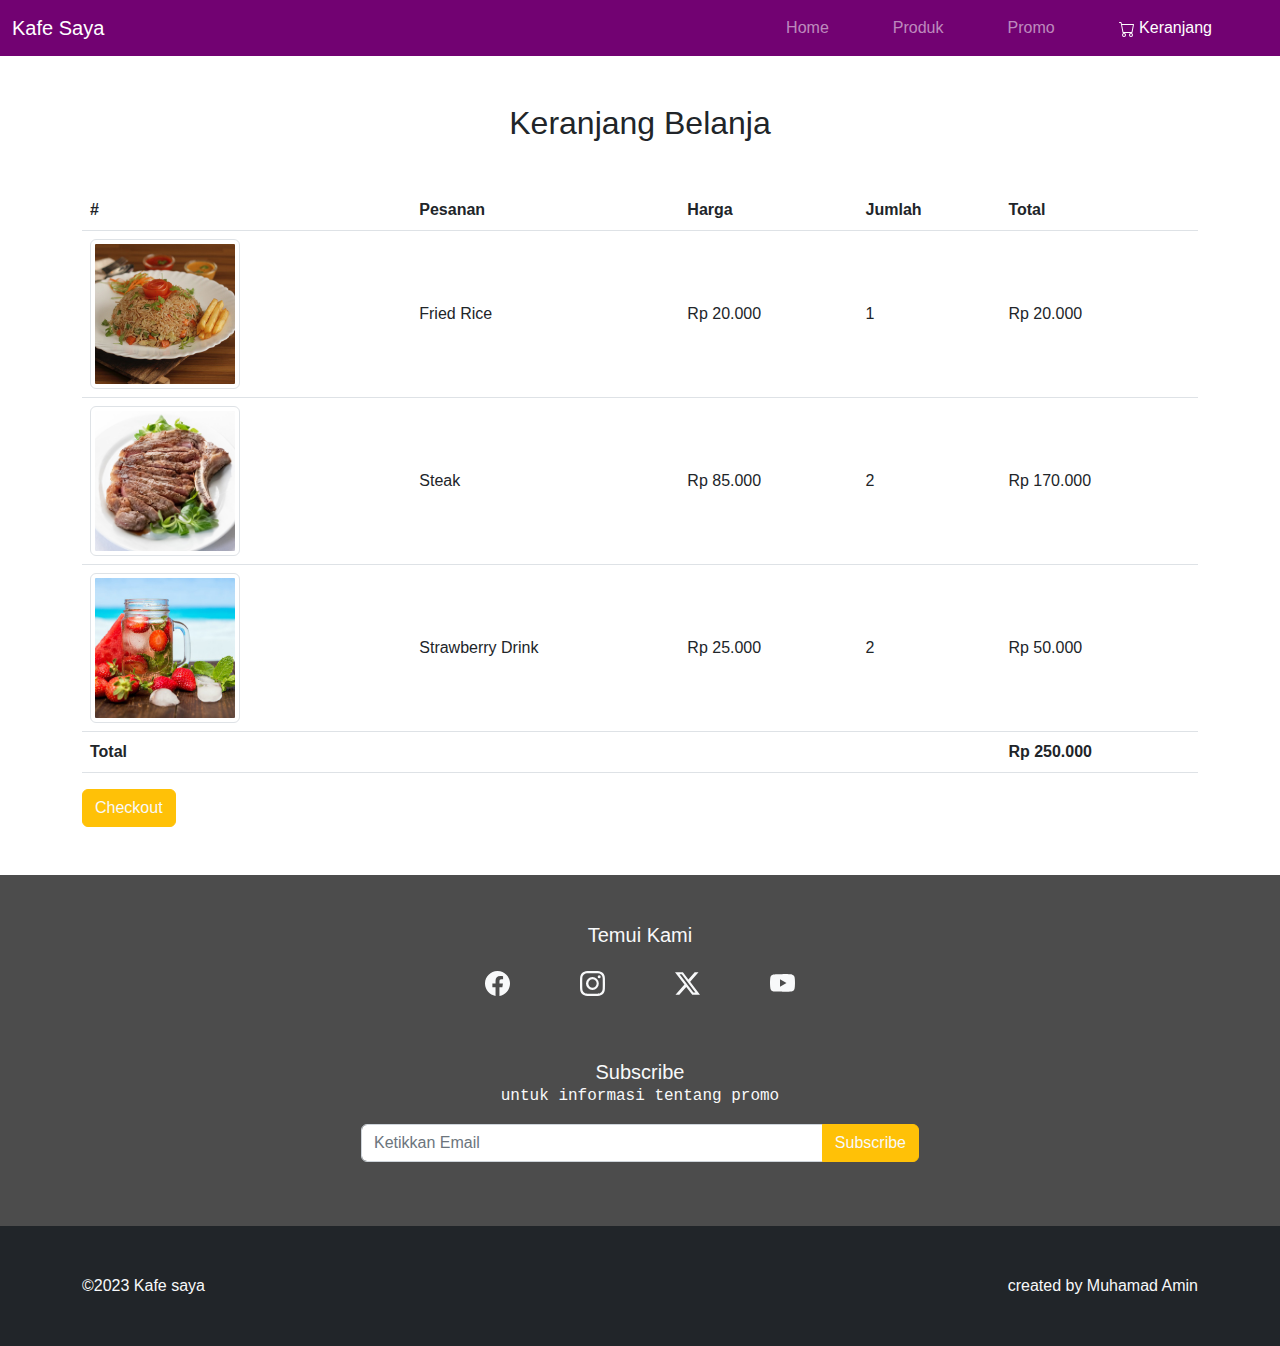
<file: cart.html>
<!DOCTYPE html>
<html lang="en">

<head>
    <meta charset="UTF-8">
    <meta name="viewport" content="width=device-width, initial-scale=1.0">
    <title>Toko Saya | Cart</title>
    <link rel="stylesheet" href="bootstrap-5.2.3-dist/css/bootstrap.min.css">
    <link rel="stylesheet" href="css/style.css">
    <link rel="stylesheet" href="dist/css/lightbox.min.css">
</head>

<body>


    <!-- Navbar Start -->
    <nav class="navbar navbar-expand-md navbar-dark bg-dark sticky-top main-color">
        <div class="container-fluid">
            <button class="navbar-toggler" type="button" data-bs-toggle="collapse"
                data-bs-target="#navbarSupportedContent" aria-controls="navbarSupportedContent" aria-expanded="false"
                aria-label="Toggle navigation">
                <span class="navbar-toggler-icon"></span>
            </button>

            <div class="collapse navbar-collapse" id="navbarSupportedContent">
                <a class="navbar-brand me-auto" href="https://getbootstrap.com">
                    Kafe Saya
                </a>
                <ul class="navbar-nav">
                    <li class="nav-item me-5">
                        <a class="nav-link" href="index.html">Home</a>
                    </li>
                    <li class="nav-item me-5">
                        <a class="nav-link " href="produk.html">Produk</a>
                    </li>
                    <li class="nav-item me-5">
                        <a class="nav-link" href="promo.html">Promo</a>
                    </li>
                    <li class="nav-item me-5">
                        <a class="nav-link active" aria-current="page" href="#" tabindex="-1" aria-disabled="true">
                            <svg xmlns="http://www.w3.org/2000/svg" width="16" height="16" fill="currentColor"
                                class="bi bi-cart" viewBox="0 0 16 16">
                                <path
                                    d="M0 1.5A.5.5 0 0 1 .5 1H2a.5.5 0 0 1 .485.379L2.89 3H14.5a.5.5 0 0 1 .491.592l-1.5 8A.5.5 0 0 1 13 12H4a.5.5 0 0 1-.491-.408L2.01 3.607 1.61 2H.5a.5.5 0 0 1-.5-.5zM3.102 4l1.313 7h8.17l1.313-7H3.102zM5 12a2 2 0 1 0 0 4 2 2 0 0 0 0-4zm7 0a2 2 0 1 0 0 4 2 2 0 0 0 0-4zm-7 1a1 1 0 1 1 0 2 1 1 0 0 1 0-2zm7 0a1 1 0 1 1 0 2 1 1 0 0 1 0-2z" />
                            </svg>
                            Keranjang</a>
                    </li>
                </ul>
            </div>
        </div>
    </nav>
    <!-- Navbar End -->


    <!-- Table Start -->
    <main class="container-fluid py-5">
        <div class="container">
            <h2 class="text-center mb-5">Keranjang Belanja</h2>

            <div class="table-responsive">
                <table class="table">
                    <thead>
                        <tr>
                            <th>#</th>
                            <th>Pesanan</th>
                            <th>Harga</th>
                            <th>Jumlah</th>
                            <th>Total</th>
                        </tr>
                    </thead>
                    <tbody>

                        <tr style="vertical-align: middle;">
                            <td>
                                <a href="image/product/fried-rice.jpg" data-lightbox="Cart-fried-rice"
                                    data-title="Fried Rice">
                                    <img src="image/product/thumb/fried-rice.jpg"
                                        class="img-thumbnail  d-none d-sm-block" width="150px" alt="Fried Rice">
                                    <span class="d-block d-sm-none">Fried Rice</span>

                                </a>
                            </td>
                            <td>Fried Rice</td>
                            <td>Rp 20.000</td>
                            <td>1</td>
                            <td>Rp 20.000</td>
                        </tr>

                        <tr style="vertical-align: middle;">
                            <td>
                                <a href="image/product/steak.jpg" data-lightbox="Cart-steak" data-title="Steak">
                                    <img src="image/product/thumb/steak.jpg" class="img-thumbnail  d-none d-sm-block"
                                        width="150px" alt="Steak">
                                    <span class="d-block d-sm-none">Steak</span>
                                </a>
                            </td>
                            <td>Steak</td>
                            <td>Rp 85.000</td>
                            <td>2</td>
                            <td>Rp 170.000</td>
                        </tr>

                        <tr style="vertical-align: middle;">
                            <td>
                                <a href="image/product/strawberry-drink.jpg" data-lightbox="Cart-strawberry-drink"
                                    data-title="Strawberry Drink">
                                    <img src="image/product/thumb/strawberry-drink.jpg"
                                        class="img-thumbnail  d-none d-sm-block" width="150px" alt="Strawberry Drink">
                                    <span class="d-block d-sm-none">Strawberry Drink</span>
                                </a>
                            </td>
                            <td>Strawberry Drink</td>
                            <td>Rp 25.000</td>
                            <td>2</td>
                            <td>Rp 50.000</td>
                        </tr>

                        <tr>
                            <th colspan="4">Total</th>
                            <th>Rp 250.000</th>
                        </tr>

                    </tbody>
                </table>
            </div>

            <button class="btn btn-warning text-light">Checkout</button>
        </div>
    </main>
    <!-- Table End -->



    <!-- Subscribe Start -->
    <div class="container-fluid py-5 content-subscribe text-light">
        <div class="container">
            <h5 class="text-center mb-4">Temui Kami</h5>

            <div class="row justify-content-center">

                <div class="col-sm-1 mb-3 d-flex justify-content-center">
                    <!-- kalau menggunakan cdn, berikan class fs-4 -->
                    <svg xmlns="http://www.w3.org/2000/svg" fill="currentColor" width="25" height="25"
                        class="bi bi-facebook" viewBox="0 0 16 16">
                        <path
                            d="M16 8.049c0-4.446-3.582-8.05-8-8.05C3.58 0-.002 3.603-.002 8.05c0 4.017 2.926 7.347 6.75 7.951v-5.625h-2.03V8.05H6.75V6.275c0-2.017 1.195-3.131 3.022-3.131.876 0 1.791.157 1.791.157v1.98h-1.009c-.993 0-1.303.621-1.303 1.258v1.51h2.218l-.354 2.326H9.25V16c3.824-.604 6.75-3.934 6.75-7.951z" />
                    </svg>
                </div>

                <div class="col-sm-1 mb-3 d-flex justify-content-center">
                    <!-- kalau menggunakan cdn, berikan class fs-4 -->
                    <svg xmlns="http://www.w3.org/2000/svg" width="25" height="25" fill="currentColor"
                        class="bi bi-instagram" viewBox="0 0 16 16">
                        <path
                            d="M8 0C5.829 0 5.556.01 4.703.048 3.85.088 3.269.222 2.76.42a3.917 3.917 0 0 0-1.417.923A3.927 3.927 0 0 0 .42 2.76C.222 3.268.087 3.85.048 4.7.01 5.555 0 5.827 0 8.001c0 2.172.01 2.444.048 3.297.04.852.174 1.433.372 1.942.205.526.478.972.923 1.417.444.445.89.719 1.416.923.51.198 1.09.333 1.942.372C5.555 15.99 5.827 16 8 16s2.444-.01 3.298-.048c.851-.04 1.434-.174 1.943-.372a3.916 3.916 0 0 0 1.416-.923c.445-.445.718-.891.923-1.417.197-.509.332-1.09.372-1.942C15.99 10.445 16 10.173 16 8s-.01-2.445-.048-3.299c-.04-.851-.175-1.433-.372-1.941a3.926 3.926 0 0 0-.923-1.417A3.911 3.911 0 0 0 13.24.42c-.51-.198-1.092-.333-1.943-.372C10.443.01 10.172 0 7.998 0h.003zm-.717 1.442h.718c2.136 0 2.389.007 3.232.046.78.035 1.204.166 1.486.275.373.145.64.319.92.599.28.28.453.546.598.92.11.281.24.705.275 1.485.039.843.047 1.096.047 3.231s-.008 2.389-.047 3.232c-.035.78-.166 1.203-.275 1.485a2.47 2.47 0 0 1-.599.919c-.28.28-.546.453-.92.598-.28.11-.704.24-1.485.276-.843.038-1.096.047-3.232.047s-2.39-.009-3.233-.047c-.78-.036-1.203-.166-1.485-.276a2.478 2.478 0 0 1-.92-.598 2.48 2.48 0 0 1-.6-.92c-.109-.281-.24-.705-.275-1.485-.038-.843-.046-1.096-.046-3.233 0-2.136.008-2.388.046-3.231.036-.78.166-1.204.276-1.486.145-.373.319-.64.599-.92.28-.28.546-.453.92-.598.282-.11.705-.24 1.485-.276.738-.034 1.024-.044 2.515-.045v.002zm4.988 1.328a.96.96 0 1 0 0 1.92.96.96 0 0 0 0-1.92zm-4.27 1.122a4.109 4.109 0 1 0 0 8.217 4.109 4.109 0 0 0 0-8.217zm0 1.441a2.667 2.667 0 1 1 0 5.334 2.667 2.667 0 0 1 0-5.334z" />
                    </svg>
                </div>

                <div class="col-sm-1 mb-3 d-flex justify-content-center">
                    <!-- kalau menggunakan cdn, berikan class fs-4 -->
                    <svg xmlns="http://www.w3.org/2000/svg" width="25" height="25" fill="currentColor"
                        class="bi bi-twitter-x" viewBox="0 0 16 16">
                        <path
                            d="M12.6.75h2.454l-5.36 6.142L16 15.25h-4.937l-3.867-5.07-4.425 5.07H.316l5.733-6.57L0 .75h5.063l3.495 4.633L12.601.75Zm-.86 13.028h1.36L4.323 2.145H2.865l8.875 11.633Z" />
                    </svg>
                </div>

                <div class="col-sm-1 mb-3 d-flex justify-content-center">
                    <!-- kalau menggunakan cdn, berikan class fs-4 -->
                    <svg xmlns="http://www.w3.org/2000/svg" width="25" height="25" fill="currentColor"
                        class="bi bi-youtube" viewBox="0 0 16 16">
                        <path
                            d="M8.051 1.999h.089c.822.003 4.987.033 6.11.335a2.01 2.01 0 0 1 1.415 1.42c.101.38.172.883.22 1.402l.01.104.022.26.008.104c.065.914.073 1.77.074 1.957v.075c-.001.194-.01 1.108-.082 2.06l-.008.105-.009.104c-.05.572-.124 1.14-.235 1.558a2.007 2.007 0 0 1-1.415 1.42c-1.16.312-5.569.334-6.18.335h-.142c-.309 0-1.587-.006-2.927-.052l-.17-.006-.087-.004-.171-.007-.171-.007c-1.11-.049-2.167-.128-2.654-.26a2.007 2.007 0 0 1-1.415-1.419c-.111-.417-.185-.986-.235-1.558L.09 9.82l-.008-.104A31.4 31.4 0 0 1 0 7.68v-.123c.002-.215.01-.958.064-1.778l.007-.103.003-.052.008-.104.022-.26.01-.104c.048-.519.119-1.023.22-1.402a2.007 2.007 0 0 1 1.415-1.42c.487-.13 1.544-.21 2.654-.26l.17-.007.172-.006.086-.003.171-.007A99.788 99.788 0 0 1 7.858 2h.193zM6.4 5.209v4.818l4.157-2.408L6.4 5.209z" />
                    </svg>
                </div>

            </div>

            <h5 class="text-center mt-5 mb-0">Subscribe</h5>
            <p class="text-center font-monospace">untuk informasi tentang promo</p>
            <div class="col-md-8 col-lg-6 offset-md-2 offset-lg-3">
                <div class="input-group mb-3">
                    <input type="text" class="form-control" placeholder="Ketikkan Email" aria-label="Ketikkan Email"
                        aria-describedby="button-addon2">
                    <button class="btn btn-warning text-light" type="button" id="button-addon2">Subscribe</button>
                </div>
            </div>
        </div>
    </div>
    <!-- Subscribe End -->


    <!-- Footer Start -->
    <div class="container-fluid py-5 bg-dark text-light">
        <div class="container d-flex justify-content-between">
            <label>&copy;2023 Kafe saya</label>
            <label>created by Muhamad Amin</label>
        </div>
    </div>
    <!-- Footer End -->

    <script src="bootstrap-5.2.3-dist/js/bootstrap.bundle.min.js"></script>
    <script src="dist/js/lightbox-plus-jquery.min.js"></script>
</body>

</html>
</file>
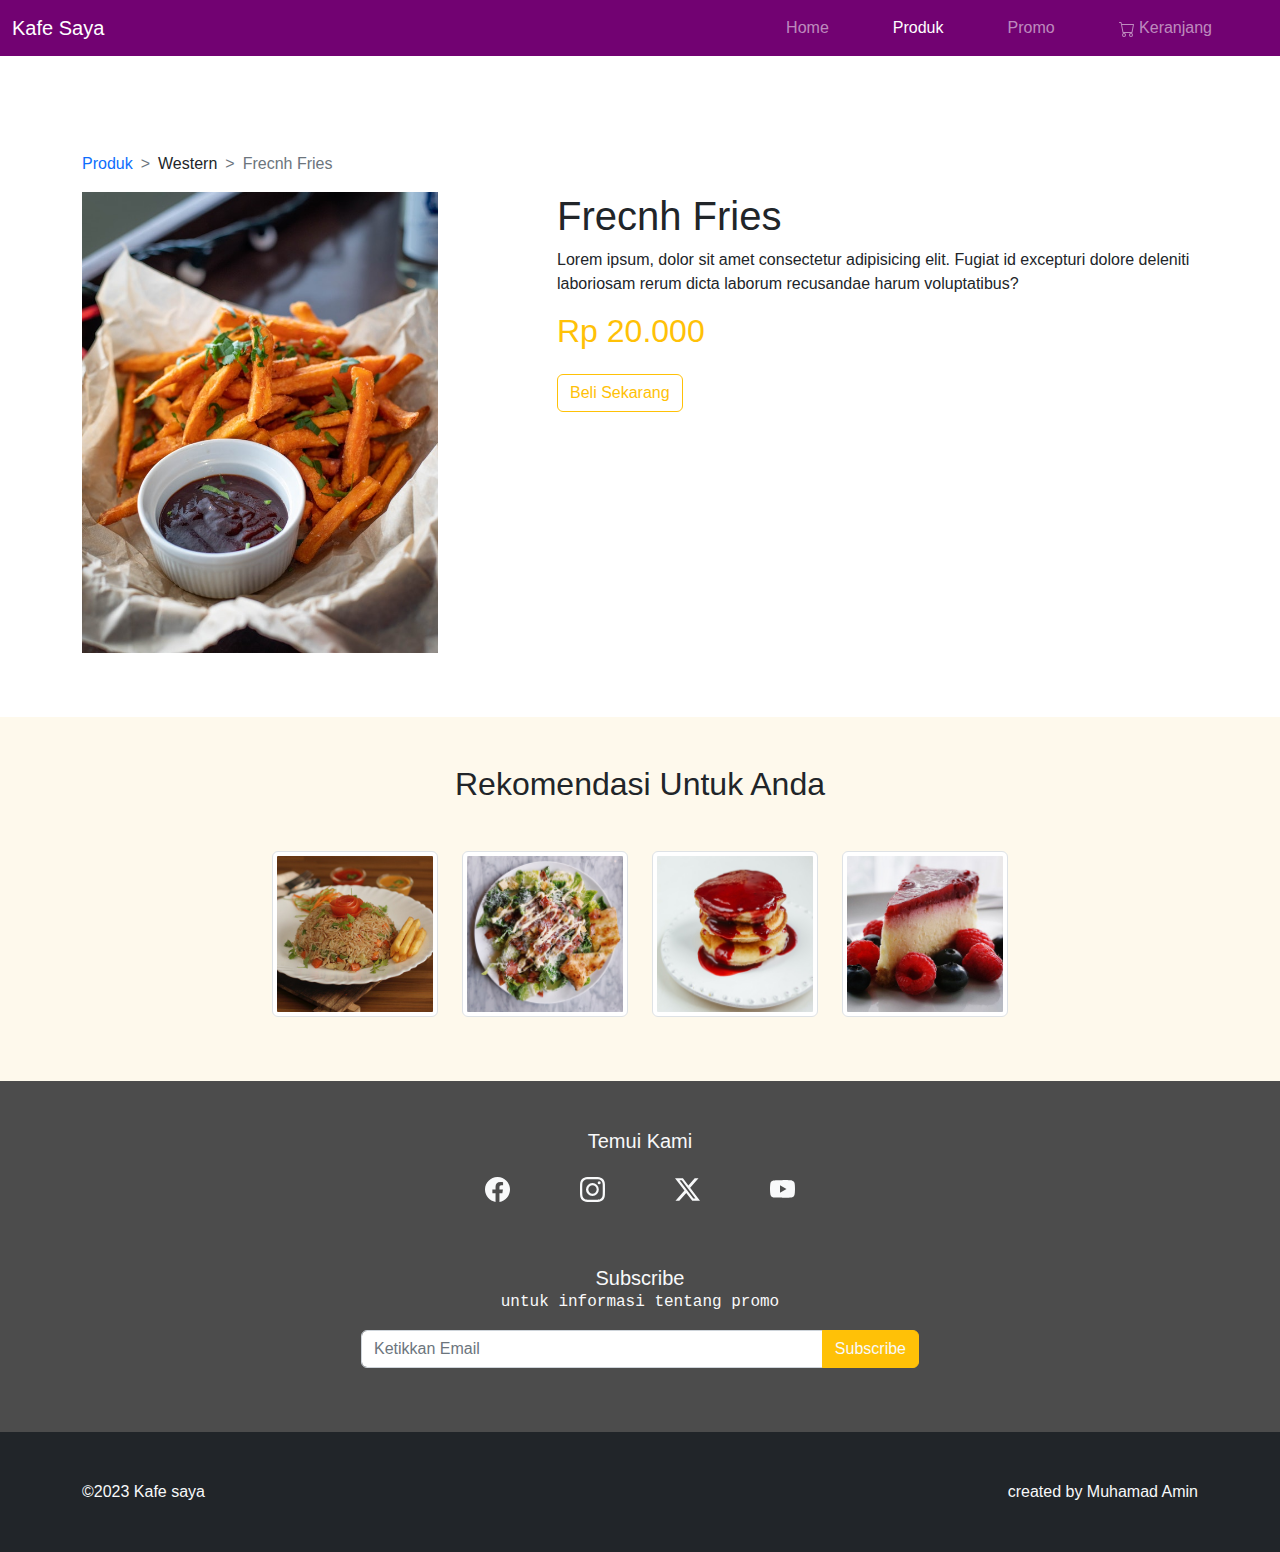
<file: detail.html>
<!DOCTYPE html>
<html lang="en">

<head>
    <meta charset="UTF-8">
    <meta name="viewport" content="width=device-width, initial-scale=1.0">
    <title>Produk | Frecnh Fries</title>
    <link rel="stylesheet" href="bootstrap-5.2.3-dist/css/bootstrap.min.css">
    <link rel="stylesheet" href="css/style.css">
</head>

<body>


    <!-- Navbar Start -->
    <nav class="navbar navbar-expand-md navbar-dark bg-dark sticky-top main-color">
        <div class="container-fluid">
            <button class="navbar-toggler" type="button" data-bs-toggle="collapse"
                data-bs-target="#navbarSupportedContent" aria-controls="navbarSupportedContent" aria-expanded="false"
                aria-label="Toggle navigation">
                <span class="navbar-toggler-icon"></span>
            </button>

            <div class="collapse navbar-collapse" id="navbarSupportedContent">
                <a class="navbar-brand me-auto" href="https://getbootstrap.com">
                    Kafe Saya
                </a>
                <ul class="navbar-nav">
                    <li class="nav-item me-5">
                        <a class="nav-link" href="index.html">Home</a>
                    </li>
                    <li class="nav-item me-5">
                        <a class="nav-link active" aria-current="page" href="produk.html">Produk</a>
                    </li>
                    <li class="nav-item me-5">
                        <a class="nav-link" href="promo.html">Promo</a>
                    </li>
                    <li class="nav-item me-5">
                        <a class="nav-link" href="cart.html" tabindex="-1" aria-disabled="true">
                            <svg xmlns="http://www.w3.org/2000/svg" width="16" height="16" fill="currentColor"
                                class="bi bi-cart" viewBox="0 0 16 16">
                                <path
                                    d="M0 1.5A.5.5 0 0 1 .5 1H2a.5.5 0 0 1 .485.379L2.89 3H14.5a.5.5 0 0 1 .491.592l-1.5 8A.5.5 0 0 1 13 12H4a.5.5 0 0 1-.491-.408L2.01 3.607 1.61 2H.5a.5.5 0 0 1-.5-.5zM3.102 4l1.313 7h8.17l1.313-7H3.102zM5 12a2 2 0 1 0 0 4 2 2 0 0 0 0-4zm7 0a2 2 0 1 0 0 4 2 2 0 0 0 0-4zm-7 1a1 1 0 1 1 0 2 1 1 0 0 1 0-2zm7 0a1 1 0 1 1 0 2 1 1 0 0 1 0-2z" />
                            </svg>
                            Keranjang</a>
                    </li>
                </ul>
            </div>
        </div>
    </nav>
    <!-- Navbar End -->


    <!-- Breadcrumb Start -->
    <section class="container-fluid pt-5">
        <div class="container pt-5">
            <nav aria-label="breadcrumb" style="--bs-breadcrumb-divider: '>' ;">
                <ol class="breadcrumb">
                    <li class="breadcrumb-item">
                        <a href="produk.html" class="text-decoration-none">Produk</a>
                    </li>
                    <li class="breadcrumb-item">
                        Western
                    </li>
                    <li class="breadcrumb-item active" aria-current="page">
                        Frecnh Fries
                    </li>
                </ol>
            </nav>
        </div>
    </section>
    <!-- Breadcrumb End -->


    <!-- Main Start -->
    <main class="container-fluid">
        <div class="container">
            <div class="row">
                <!-- Produk Image Start -->
                <div class="col-md-5 col-lg-4">
                    <img src="image/product/french-fries.jpg" class="img-fluid mb-3" alt="Frecnh Fries">
                </div>
                <!-- Produk Image End -->


                <!-- Produk Detail Start -->
                <div class="col-md-6 offset-md-1 col-lg-7 offset-lg-1">
                    <h1>Frecnh Fries</h1>
                    <p>
                        Lorem ipsum, dolor sit amet consectetur adipisicing elit. Fugiat id excepturi dolore deleniti
                        laboriosam rerum dicta laborum recusandae harum voluptatibus?
                    </p>
                    <h2 class="text-warning">Rp 20.000</h2>

                    <button type="button" class="btn btn-outline-warning mt-3">Beli Sekarang</button>
                </div>
                <!-- Produk Detail End -->
            </div>
        </div>
    </main>
    <!-- Main End -->


    <!-- Rekomendasi Produk Start -->
    <main class="container-fluid py-5 mt-5" style="background-color: #fef9ec;">
        <div class="container">
            <h2 class="text-center mb-5">Rekomendasi Untuk Anda</h2>

            <div class="row justify-content-center">

                <div class="col-6 col-md-3 col-lg-2 mb-3">
                    <a href="detail.html">
                        <img src="image/product/thumb/fried-rice.jpg" class="img-fluid img-thumbnail" alt="Fried Rice">
                    </a>
                </div>

                <div class="col-6 col-md-3 col-lg-2 mb-3">
                    <a href="detail.html">
                        <img src="image/product/thumb/salad-on-a-plate.jpg" class="img-fluid img-thumbnail"
                            alt="Salad on a Plate">
                    </a>
                </div>

                <div class="col-6 col-md-3 col-lg-2 mb-3">
                    <a href="detail.html">
                        <img src="image/product/thumb/red-syrup-pancake.jpg" class="img-fluid img-thumbnail"
                            alt="Red Syrup Pancake">
                    </a>
                </div>

                <div class="col-6 col-md-3 col-lg-2 mb-3">
                    <a href="detail.html">
                        <img src="image/product/thumb/cheese-cake.jpg" class="img-fluid img-thumbnail"
                            alt="Cheese Cake">
                    </a>
                </div>

            </div>
        </div>
    </main>
    <!-- Rekomendasi Produk End -->


    <!-- Subscribe Start -->
    <div class="container-fluid py-5 content-subscribe text-light">
        <div class="container">
            <h5 class="text-center mb-4">Temui Kami</h5>

            <div class="row justify-content-center">

                <div class="col-sm-1 mb-3 d-flex justify-content-center">
                    <!-- kalau menggunakan cdn, berikan class fs-4 -->
                    <svg xmlns="http://www.w3.org/2000/svg" fill="currentColor" width="25" height="25"
                        class="bi bi-facebook" viewBox="0 0 16 16">
                        <path
                            d="M16 8.049c0-4.446-3.582-8.05-8-8.05C3.58 0-.002 3.603-.002 8.05c0 4.017 2.926 7.347 6.75 7.951v-5.625h-2.03V8.05H6.75V6.275c0-2.017 1.195-3.131 3.022-3.131.876 0 1.791.157 1.791.157v1.98h-1.009c-.993 0-1.303.621-1.303 1.258v1.51h2.218l-.354 2.326H9.25V16c3.824-.604 6.75-3.934 6.75-7.951z" />
                    </svg>
                </div>

                <div class="col-sm-1 mb-3 d-flex justify-content-center">
                    <!-- kalau menggunakan cdn, berikan class fs-4 -->
                    <svg xmlns="http://www.w3.org/2000/svg" width="25" height="25" fill="currentColor"
                        class="bi bi-instagram" viewBox="0 0 16 16">
                        <path
                            d="M8 0C5.829 0 5.556.01 4.703.048 3.85.088 3.269.222 2.76.42a3.917 3.917 0 0 0-1.417.923A3.927 3.927 0 0 0 .42 2.76C.222 3.268.087 3.85.048 4.7.01 5.555 0 5.827 0 8.001c0 2.172.01 2.444.048 3.297.04.852.174 1.433.372 1.942.205.526.478.972.923 1.417.444.445.89.719 1.416.923.51.198 1.09.333 1.942.372C5.555 15.99 5.827 16 8 16s2.444-.01 3.298-.048c.851-.04 1.434-.174 1.943-.372a3.916 3.916 0 0 0 1.416-.923c.445-.445.718-.891.923-1.417.197-.509.332-1.09.372-1.942C15.99 10.445 16 10.173 16 8s-.01-2.445-.048-3.299c-.04-.851-.175-1.433-.372-1.941a3.926 3.926 0 0 0-.923-1.417A3.911 3.911 0 0 0 13.24.42c-.51-.198-1.092-.333-1.943-.372C10.443.01 10.172 0 7.998 0h.003zm-.717 1.442h.718c2.136 0 2.389.007 3.232.046.78.035 1.204.166 1.486.275.373.145.64.319.92.599.28.28.453.546.598.92.11.281.24.705.275 1.485.039.843.047 1.096.047 3.231s-.008 2.389-.047 3.232c-.035.78-.166 1.203-.275 1.485a2.47 2.47 0 0 1-.599.919c-.28.28-.546.453-.92.598-.28.11-.704.24-1.485.276-.843.038-1.096.047-3.232.047s-2.39-.009-3.233-.047c-.78-.036-1.203-.166-1.485-.276a2.478 2.478 0 0 1-.92-.598 2.48 2.48 0 0 1-.6-.92c-.109-.281-.24-.705-.275-1.485-.038-.843-.046-1.096-.046-3.233 0-2.136.008-2.388.046-3.231.036-.78.166-1.204.276-1.486.145-.373.319-.64.599-.92.28-.28.546-.453.92-.598.282-.11.705-.24 1.485-.276.738-.034 1.024-.044 2.515-.045v.002zm4.988 1.328a.96.96 0 1 0 0 1.92.96.96 0 0 0 0-1.92zm-4.27 1.122a4.109 4.109 0 1 0 0 8.217 4.109 4.109 0 0 0 0-8.217zm0 1.441a2.667 2.667 0 1 1 0 5.334 2.667 2.667 0 0 1 0-5.334z" />
                    </svg>
                </div>

                <div class="col-sm-1 mb-3 d-flex justify-content-center">
                    <!-- kalau menggunakan cdn, berikan class fs-4 -->
                    <svg xmlns="http://www.w3.org/2000/svg" width="25" height="25" fill="currentColor"
                        class="bi bi-twitter-x" viewBox="0 0 16 16">
                        <path
                            d="M12.6.75h2.454l-5.36 6.142L16 15.25h-4.937l-3.867-5.07-4.425 5.07H.316l5.733-6.57L0 .75h5.063l3.495 4.633L12.601.75Zm-.86 13.028h1.36L4.323 2.145H2.865l8.875 11.633Z" />
                    </svg>
                </div>

                <div class="col-sm-1 mb-3 d-flex justify-content-center">
                    <!-- kalau menggunakan cdn, berikan class fs-4 -->
                    <svg xmlns="http://www.w3.org/2000/svg" width="25" height="25" fill="currentColor"
                        class="bi bi-youtube" viewBox="0 0 16 16">
                        <path
                            d="M8.051 1.999h.089c.822.003 4.987.033 6.11.335a2.01 2.01 0 0 1 1.415 1.42c.101.38.172.883.22 1.402l.01.104.022.26.008.104c.065.914.073 1.77.074 1.957v.075c-.001.194-.01 1.108-.082 2.06l-.008.105-.009.104c-.05.572-.124 1.14-.235 1.558a2.007 2.007 0 0 1-1.415 1.42c-1.16.312-5.569.334-6.18.335h-.142c-.309 0-1.587-.006-2.927-.052l-.17-.006-.087-.004-.171-.007-.171-.007c-1.11-.049-2.167-.128-2.654-.26a2.007 2.007 0 0 1-1.415-1.419c-.111-.417-.185-.986-.235-1.558L.09 9.82l-.008-.104A31.4 31.4 0 0 1 0 7.68v-.123c.002-.215.01-.958.064-1.778l.007-.103.003-.052.008-.104.022-.26.01-.104c.048-.519.119-1.023.22-1.402a2.007 2.007 0 0 1 1.415-1.42c.487-.13 1.544-.21 2.654-.26l.17-.007.172-.006.086-.003.171-.007A99.788 99.788 0 0 1 7.858 2h.193zM6.4 5.209v4.818l4.157-2.408L6.4 5.209z" />
                    </svg>
                </div>

            </div>

            <h5 class="text-center mt-5 mb-0">Subscribe</h5>
            <p class="text-center font-monospace">untuk informasi tentang promo</p>
            <div class="col-md-8 col-lg-6 offset-md-2 offset-lg-3">
                <div class="input-group mb-3">
                    <input type="text" class="form-control" placeholder="Ketikkan Email" aria-label="Ketikkan Email"
                        aria-describedby="button-addon2">
                    <button class="btn btn-warning text-light" type="button" id="button-addon2">Subscribe</button>
                </div>
            </div>
        </div>
    </div>
    <!-- Subscribe End -->


    <!-- Footer Start -->
    <div class="container-fluid py-5 bg-dark text-light">
        <div class="container d-flex justify-content-between">
            <label>&copy;2023 Kafe saya</label>
            <label>created by Muhamad Amin</label>
        </div>
    </div>
    <!-- Footer End -->


    <script src="bootstrap-5.2.3-dist/js/bootstrap.bundle.min.js"></script>
</body>

</html>
</file>
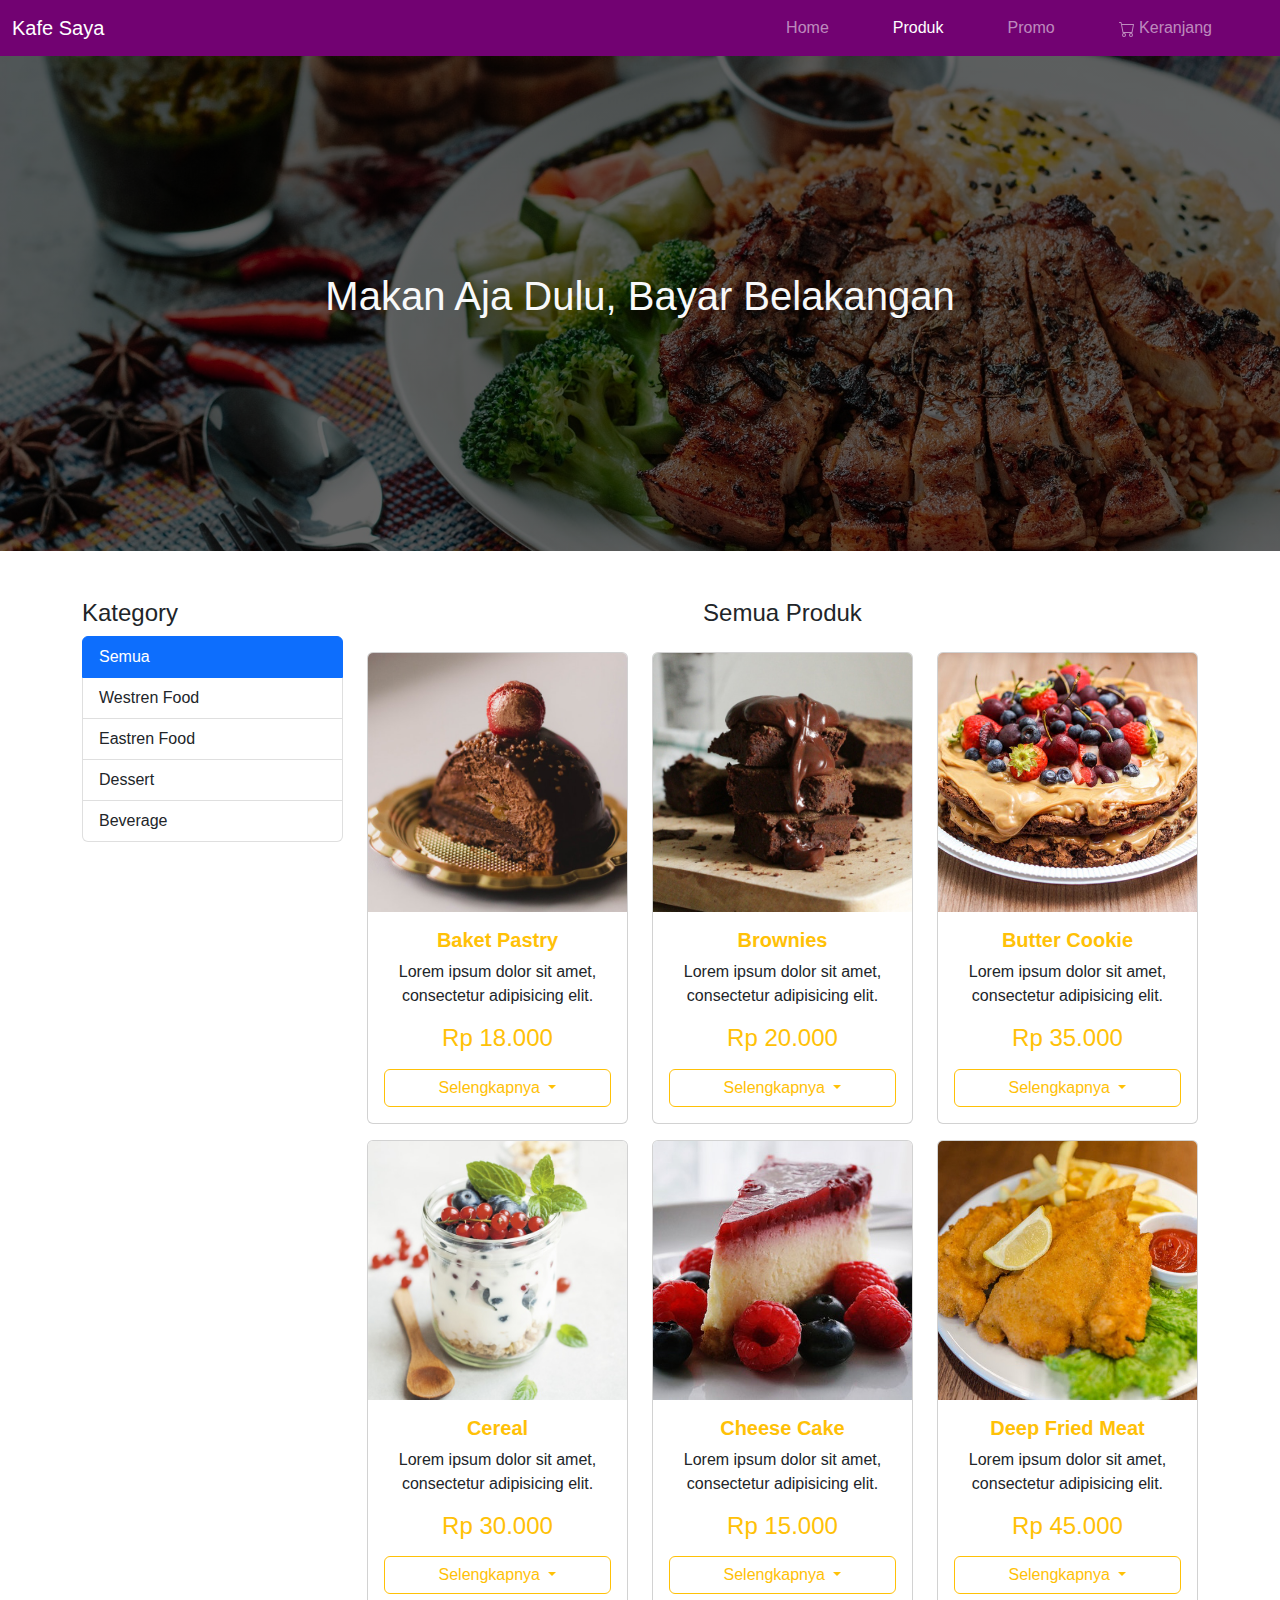
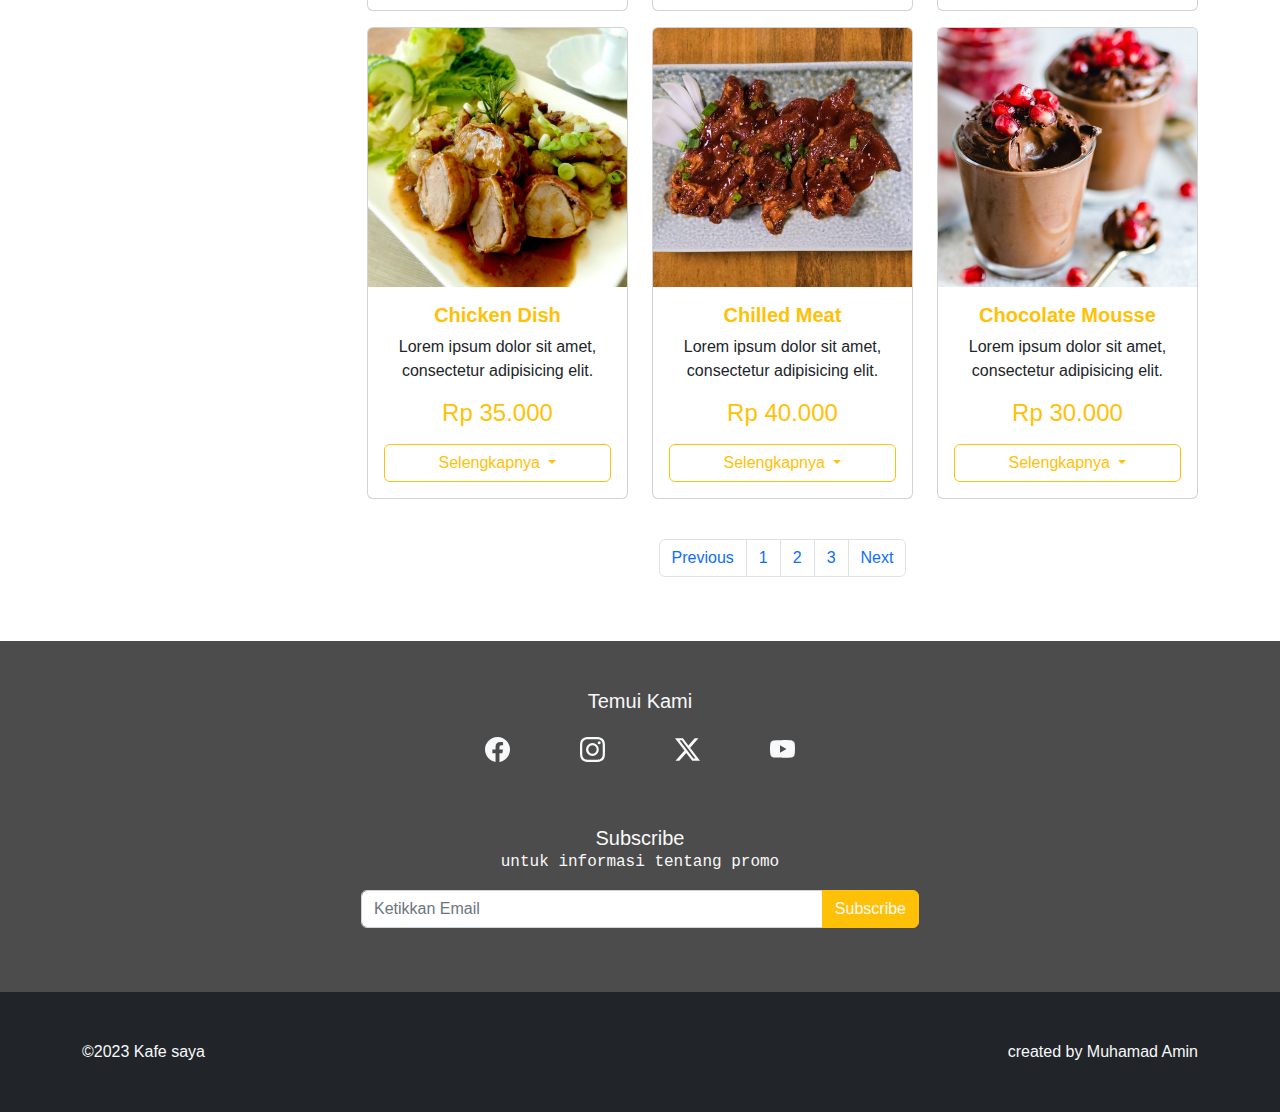
<file: produk.html>
<!DOCTYPE html>
<html lang="en">

<head>
    <meta charset="UTF-8">
    <meta name="viewport" content="width=device-width, initial-scale=1.0">
    <title>Toko Saya | Produk</title>
    <link rel="stylesheet" href="bootstrap-5.2.3-dist/css/bootstrap.min.css">
    <link rel="stylesheet" href="css/style.css">
    <link rel="stylesheet" href="dist/css/lightbox.min.css">
</head>

<body>


    <!-- Navbar Start -->
    <nav class="navbar navbar-expand-md navbar-dark bg-dark sticky-top main-color">
        <div class="container-fluid">
            <button class="navbar-toggler" type="button" data-bs-toggle="collapse"
                data-bs-target="#navbarSupportedContent" aria-controls="navbarSupportedContent" aria-expanded="false"
                aria-label="Toggle navigation">
                <span class="navbar-toggler-icon"></span>
            </button>

            <div class="collapse navbar-collapse" id="navbarSupportedContent">
                <a class="navbar-brand me-auto" href="https://getbootstrap.com">
                    Kafe Saya
                </a>
                <ul class="navbar-nav">
                    <li class="nav-item me-5">
                        <a class="nav-link" href="index.html">Home</a>
                    </li>
                    <li class="nav-item me-5">
                        <a class="nav-link active" aria-current="page" href="#">Produk</a>
                    </li>
                    <li class="nav-item me-5">
                        <a class="nav-link" href="promo.html">Promo</a>
                    </li>
                    <li class="nav-item me-5">
                        <a class="nav-link" href="cart.html" tabindex="-1" aria-disabled="true">
                            <svg xmlns="http://www.w3.org/2000/svg" width="16" height="16" fill="currentColor"
                                class="bi bi-cart" viewBox="0 0 16 16">
                                <path
                                    d="M0 1.5A.5.5 0 0 1 .5 1H2a.5.5 0 0 1 .485.379L2.89 3H14.5a.5.5 0 0 1 .491.592l-1.5 8A.5.5 0 0 1 13 12H4a.5.5 0 0 1-.491-.408L2.01 3.607 1.61 2H.5a.5.5 0 0 1-.5-.5zM3.102 4l1.313 7h8.17l1.313-7H3.102zM5 12a2 2 0 1 0 0 4 2 2 0 0 0 0-4zm7 0a2 2 0 1 0 0 4 2 2 0 0 0 0-4zm-7 1a1 1 0 1 1 0 2 1 1 0 0 1 0-2zm7 0a1 1 0 1 1 0 2 1 1 0 0 1 0-2z" />
                            </svg>
                            Keranjang</a>
                    </li>
                </ul>
            </div>
        </div>
    </nav>
    <!-- Navbar End -->


    <!-- Banner Start -->
    <main class="container-fluid banner-produk d-flex align-items-center">
        <div class="container">
            <h1 class="text-light text-center mb-3">Makan Aja Dulu, Bayar Belakangan</h1>
        </div>
    </main>
    <!-- Banner End-->


    <!-- Produk Content Start -->
    <main class="container-fluid py-5">
        <div class="container">
            <div class="row">

                <!-- Kategory Start -->
                <div class="col-md-4 col-lg-3 mb-5">
                    <h4>Kategory</h4>
                    <ul class="list-group">
                        <li class="list-group-item active" aria-current="true">Semua</li>
                        <li class="list-group-item">Westren Food</li>
                        <li class="list-group-item">Eastren Food</li>
                        <li class="list-group-item">Dessert</li>
                        <li class="list-group-item">Beverage</li>
                    </ul>
                </div>
                <!-- Kategory End -->


                <!-- Produk Start -->
                <div class="col-md-8 col-lg-9">
                    <h4 class="text-center mb-4">Semua Produk</h4>

                    <div class="row">

                        <div class="col-sm-6 col-lg-4 mb-3">
                            <div class="card">
                                <a href="image/product/baked-pastry.jpg" data-lightbox="baked-pastry"
                                    data-title="Baket Pastry">
                                    <img src="image/product/thumb/baked-pastry.jpg" class="card-img-top" alt="Es Krim">
                                </a>
                                <div class="card-body text-center">
                                    <h5 class="card-title text-warning">
                                        <strong>Baket Pastry</strong>
                                    </h5>
                                    <p class="card-text">
                                        Lorem ipsum dolor sit amet, consectetur adipisicing elit.
                                    </p>
                                    <h4 class="text-warning mb-3">Rp 18.000</h4>

                                    <div class="dropdown">
                                        <button class="btn btn-outline-warning dropdown-toggle w-100" type="button"
                                            id="dropdownMenuButton1" data-bs-toggle="dropdown" aria-expanded="false">
                                            Selengkapnya
                                        </button>
                                        <ul class="dropdown-menu" aria-labelledby="dropdownMenuButton1">
                                            <li>
                                                <a class="list-group-item" href="detail.html">Lihat</a>
                                            </li>
                                            <li>
                                                <a class="list-group-item" href="#">Beli</a>
                                            </li>
                                        </ul>
                                    </div>

                                </div>
                            </div>
                        </div>

                        <div class="col-sm-6 col-lg-4 mb-3">
                            <div class="card">
                                <a href="image/product/brownies.jpg" data-lightbox="brownies" data-title="Brownies">
                                    <img src="image/product/thumb/brownies.jpg" class="card-img-top" alt="Es Krim">
                                </a>
                                <div class="card-body text-center">
                                    <h5 class="card-title text-warning">
                                        <strong>Brownies</strong>
                                    </h5>
                                    <p class="card-text">
                                        Lorem ipsum dolor sit amet, consectetur adipisicing elit.
                                    </p>
                                    <h4 class="text-warning mb-3">Rp 20.000</h4>

                                    <div class="dropdown">
                                        <button class="btn btn-outline-warning dropdown-toggle w-100" type="button"
                                            id="dropdownMenuButton1" data-bs-toggle="dropdown" aria-expanded="false">
                                            Selengkapnya
                                        </button>
                                        <ul class="dropdown-menu" aria-labelledby="dropdownMenuButton1">
                                            <li>
                                                <a class="list-group-item" href="detail.html">Lihat</a>
                                            </li>
                                            <li>
                                                <a class="list-group-item" href="#">Beli</a>
                                            </li>
                                        </ul>
                                    </div>

                                </div>
                            </div>
                        </div>

                        <div class="col-sm-6 col-lg-4 mb-3">
                            <div class="card">
                                <a href="image/product/butter-cookie.jpg" data-lightbox="butter-cookie"
                                    data-title="Butter Cookie">
                                    <img src="image/product/thumb/butter-cookie.jpg" class="card-img-top" alt="Es Krim">
                                </a>
                                <div class="card-body text-center">
                                    <h5 class="card-title text-warning">
                                        <strong>Butter Cookie</strong>
                                    </h5>
                                    <p class="card-text">
                                        Lorem ipsum dolor sit amet, consectetur adipisicing elit.
                                    </p>
                                    <h4 class="text-warning mb-3">Rp 35.000</h4>

                                    <div class="dropdown">
                                        <button class="btn btn-outline-warning dropdown-toggle w-100" type="button"
                                            id="dropdownMenuButton1" data-bs-toggle="dropdown" aria-expanded="false">
                                            Selengkapnya
                                        </button>
                                        <ul class="dropdown-menu" aria-labelledby="dropdownMenuButton1">
                                            <li>
                                                <a class="list-group-item" href="detail.html">Lihat</a>
                                            </li>
                                            <li>
                                                <a class="list-group-item" href="#">Beli</a>
                                            </li>
                                        </ul>
                                    </div>

                                </div>
                            </div>
                        </div>

                        <div class="col-sm-6 col-lg-4 mb-3">
                            <div class="card">
                                <a href="image/product/cereal.jpg" data-lightbox="cereal" data-title="Cereal">
                                    <img src="image/product/thumb/cereal.jpg" class="card-img-top" alt="Es Krim">
                                </a>
                                <div class="card-body text-center">
                                    <h5 class="card-title text-warning">
                                        <strong>Cereal</strong>
                                    </h5>
                                    <p class="card-text">
                                        Lorem ipsum dolor sit amet, consectetur adipisicing elit.
                                    </p>
                                    <h4 class="text-warning mb-3">Rp 30.000</h4>

                                    <div class="dropdown">
                                        <button class="btn btn-outline-warning dropdown-toggle w-100" type="button"
                                            id="dropdownMenuButton1" data-bs-toggle="dropdown" aria-expanded="false">
                                            Selengkapnya
                                        </button>
                                        <ul class="dropdown-menu" aria-labelledby="dropdownMenuButton1">
                                            <li>
                                                <a class="list-group-item" href="detail.html">Lihat</a>
                                            </li>
                                            <li>
                                                <a class="list-group-item" href="#">Beli</a>
                                            </li>
                                        </ul>
                                    </div>

                                </div>
                            </div>
                        </div>

                        <div class="col-sm-6 col-lg-4 mb-3">
                            <div class="card">
                                <a href="image/product/cheese-cake.jpg" data-lightbox="cheese-cake"
                                    data-title="Cheese Cake">
                                    <img src="image/product/thumb/cheese-cake.jpg" class="card-img-top" alt="Es Krim">
                                </a>
                                <div class="card-body text-center">
                                    <h5 class="card-title text-warning">
                                        <strong>Cheese Cake</strong>
                                    </h5>
                                    <p class="card-text">
                                        Lorem ipsum dolor sit amet, consectetur adipisicing elit.
                                    </p>
                                    <h4 class="text-warning mb-3">Rp 15.000</h4>

                                    <div class="dropdown">
                                        <button class="btn btn-outline-warning dropdown-toggle w-100" type="button"
                                            id="dropdownMenuButton1" data-bs-toggle="dropdown" aria-expanded="false">
                                            Selengkapnya
                                        </button>
                                        <ul class="dropdown-menu" aria-labelledby="dropdownMenuButton1">
                                            <li>
                                                <a class="list-group-item" href="detail.html">Lihat</a>
                                            </li>
                                            <li>
                                                <a class="list-group-item" href="#">Beli</a>
                                            </li>
                                        </ul>
                                    </div>

                                </div>
                            </div>
                        </div>

                        <div class="col-sm-6 col-lg-4 mb-3">
                            <div class="card">
                                <a href="image/product/deep-fried-meat.jpg" data-lightbox="deep-fried-meat"
                                    data-title="Deep Fried Meat">
                                    <img src="image/product/thumb/deep-fried-meat.jpg" class="card-img-top"
                                        alt="Es Krim">
                                </a>
                                <div class="card-body text-center">
                                    <h5 class="card-title text-warning">
                                        <strong>Deep Fried Meat</strong>
                                    </h5>
                                    <p class="card-text">
                                        Lorem ipsum dolor sit amet, consectetur adipisicing elit.
                                    </p>
                                    <h4 class="text-warning mb-3">Rp 45.000</h4>

                                    <div class="dropdown">
                                        <button class="btn btn-outline-warning dropdown-toggle w-100" type="button"
                                            id="dropdownMenuButton1" data-bs-toggle="dropdown" aria-expanded="false">
                                            Selengkapnya
                                        </button>
                                        <ul class="dropdown-menu" aria-labelledby="dropdownMenuButton1">
                                            <li>
                                                <a class="list-group-item" href="detail.html">Lihat</a>
                                            </li>
                                            <li>
                                                <a class="list-group-item" href="#">Beli</a>
                                            </li>
                                        </ul>
                                    </div>

                                </div>
                            </div>
                        </div>

                        <div class="col-sm-6 col-lg-4 mb-3">
                            <div class="card">
                                <a href="image/product/chicken-dish.jpg" data-lightbox="chicken-dish"
                                    data-title="Chicken Dish">
                                    <img src="image/product/thumb/chicken-dish.jpg" class="card-img-top" alt="Es Krim">
                                </a>
                                <div class="card-body text-center">
                                    <h5 class="card-title text-warning">
                                        <strong>Chicken Dish</strong>
                                    </h5>
                                    <p class="card-text">
                                        Lorem ipsum dolor sit amet, consectetur adipisicing elit.
                                    </p>
                                    <h4 class="text-warning mb-3">Rp 35.000</h4>

                                    <div class="dropdown">
                                        <button class="btn btn-outline-warning dropdown-toggle w-100" type="button"
                                            id="dropdownMenuButton1" data-bs-toggle="dropdown" aria-expanded="false">
                                            Selengkapnya
                                        </button>
                                        <ul class="dropdown-menu" aria-labelledby="dropdownMenuButton1">
                                            <li>
                                                <a class="list-group-item" href="detail.html">Lihat</a>
                                            </li>
                                            <li>
                                                <a class="list-group-item" href="#">Beli</a>
                                            </li>
                                        </ul>
                                    </div>

                                </div>
                            </div>
                        </div>

                        <div class="col-sm-6 col-lg-4 mb-3">
                            <div class="card">
                                <a href="image/product/chilled-meat.jpg" data-lightbox="chilled-meat"
                                    data-title="Chilled Meat">
                                    <img src="image/product/thumb/chilled-meat.jpg" class="card-img-top" alt="Es Krim">
                                </a>
                                <div class="card-body text-center">
                                    <h5 class="card-title text-warning">
                                        <strong>Chilled Meat</strong>
                                    </h5>
                                    <p class="card-text">
                                        Lorem ipsum dolor sit amet, consectetur adipisicing elit.
                                    </p>
                                    <h4 class="text-warning mb-3">Rp 40.000</h4>

                                    <div class="dropdown">
                                        <button class="btn btn-outline-warning dropdown-toggle w-100" type="button"
                                            id="dropdownMenuButton1" data-bs-toggle="dropdown" aria-expanded="false">
                                            Selengkapnya
                                        </button>
                                        <ul class="dropdown-menu" aria-labelledby="dropdownMenuButton1">
                                            <li>
                                                <a class="list-group-item" href="detail.html">Lihat</a>
                                            </li>
                                            <li>
                                                <a class="list-group-item" href="#">Beli</a>
                                            </li>
                                        </ul>
                                    </div>

                                </div>
                            </div>
                        </div>

                        <div class="col-sm-6 col-lg-4 mb-3">
                            <div class="card">
                                <a href="image/product/chocolate-mousse.jpg" data-lightbox="chocolate-mousse"
                                    data-title="Chocolate Mousse">
                                    <img src="image/product/thumb/chocolate-mousse.jpg" class="card-img-top"
                                        alt="Es Krim">
                                </a>
                                <div class="card-body text-center">
                                    <h5 class="card-title text-warning">
                                        <strong>Chocolate Mousse</strong>
                                    </h5>
                                    <p class="card-text">
                                        Lorem ipsum dolor sit amet, consectetur adipisicing elit.
                                    </p>
                                    <h4 class="text-warning mb-3">Rp 30.000</h4>

                                    <div class="dropdown">
                                        <button class="btn btn-outline-warning dropdown-toggle w-100" type="button"
                                            id="dropdownMenuButton1" data-bs-toggle="dropdown" aria-expanded="false">
                                            Selengkapnya
                                        </button>
                                        <ul class="dropdown-menu" aria-labelledby="dropdownMenuButton1">
                                            <li>
                                                <a class="list-group-item" href="detail.html">Lihat</a>
                                            </li>
                                            <li>
                                                <a class="list-group-item" href="#">Beli</a>
                                            </li>
                                        </ul>
                                    </div>

                                </div>
                            </div>
                        </div>

                    </div>

                    <!-- Pagination Start -->
                    <nav class="mt-4 d-flex justify-content-center" aria-label="page navigation example">
                        <ul class="pagination">
                            <li class="page-item">
                                <a href="" class="page-link">Previous</a>
                            </li>
                            <li class="page-item">
                                <a href="" class="page-link">1</a>
                            </li>
                            <li class="page-item">
                                <a href="" class="page-link">2</a>
                            </li>
                            <li class="page-item">
                                <a href="" class="page-link">3</a>
                            </li>
                            <li class="page-item">
                                <a href="" class="page-link">Next</a>
                            </li>
                        </ul>
                    </nav>
                    <!-- Pagination End -->

                </div>
                <!-- Produk End -->

            </div>
        </div>
    </main>
    <!-- Produk Content End -->


    <!-- Subscribe Start -->
    <div class="container-fluid py-5 content-subscribe text-light">
        <div class="container">
            <h5 class="text-center mb-4">Temui Kami</h5>

            <div class="row justify-content-center">

                <div class="col-sm-1 mb-3 d-flex justify-content-center">
                    <!-- kalau menggunakan cdn, berikan class fs-4 -->
                    <svg xmlns="http://www.w3.org/2000/svg" fill="currentColor" width="25" height="25"
                        class="bi bi-facebook" viewBox="0 0 16 16">
                        <path
                            d="M16 8.049c0-4.446-3.582-8.05-8-8.05C3.58 0-.002 3.603-.002 8.05c0 4.017 2.926 7.347 6.75 7.951v-5.625h-2.03V8.05H6.75V6.275c0-2.017 1.195-3.131 3.022-3.131.876 0 1.791.157 1.791.157v1.98h-1.009c-.993 0-1.303.621-1.303 1.258v1.51h2.218l-.354 2.326H9.25V16c3.824-.604 6.75-3.934 6.75-7.951z" />
                    </svg>
                </div>

                <div class="col-sm-1 mb-3 d-flex justify-content-center">
                    <!-- kalau menggunakan cdn, berikan class fs-4 -->
                    <svg xmlns="http://www.w3.org/2000/svg" width="25" height="25" fill="currentColor"
                        class="bi bi-instagram" viewBox="0 0 16 16">
                        <path
                            d="M8 0C5.829 0 5.556.01 4.703.048 3.85.088 3.269.222 2.76.42a3.917 3.917 0 0 0-1.417.923A3.927 3.927 0 0 0 .42 2.76C.222 3.268.087 3.85.048 4.7.01 5.555 0 5.827 0 8.001c0 2.172.01 2.444.048 3.297.04.852.174 1.433.372 1.942.205.526.478.972.923 1.417.444.445.89.719 1.416.923.51.198 1.09.333 1.942.372C5.555 15.99 5.827 16 8 16s2.444-.01 3.298-.048c.851-.04 1.434-.174 1.943-.372a3.916 3.916 0 0 0 1.416-.923c.445-.445.718-.891.923-1.417.197-.509.332-1.09.372-1.942C15.99 10.445 16 10.173 16 8s-.01-2.445-.048-3.299c-.04-.851-.175-1.433-.372-1.941a3.926 3.926 0 0 0-.923-1.417A3.911 3.911 0 0 0 13.24.42c-.51-.198-1.092-.333-1.943-.372C10.443.01 10.172 0 7.998 0h.003zm-.717 1.442h.718c2.136 0 2.389.007 3.232.046.78.035 1.204.166 1.486.275.373.145.64.319.92.599.28.28.453.546.598.92.11.281.24.705.275 1.485.039.843.047 1.096.047 3.231s-.008 2.389-.047 3.232c-.035.78-.166 1.203-.275 1.485a2.47 2.47 0 0 1-.599.919c-.28.28-.546.453-.92.598-.28.11-.704.24-1.485.276-.843.038-1.096.047-3.232.047s-2.39-.009-3.233-.047c-.78-.036-1.203-.166-1.485-.276a2.478 2.478 0 0 1-.92-.598 2.48 2.48 0 0 1-.6-.92c-.109-.281-.24-.705-.275-1.485-.038-.843-.046-1.096-.046-3.233 0-2.136.008-2.388.046-3.231.036-.78.166-1.204.276-1.486.145-.373.319-.64.599-.92.28-.28.546-.453.92-.598.282-.11.705-.24 1.485-.276.738-.034 1.024-.044 2.515-.045v.002zm4.988 1.328a.96.96 0 1 0 0 1.92.96.96 0 0 0 0-1.92zm-4.27 1.122a4.109 4.109 0 1 0 0 8.217 4.109 4.109 0 0 0 0-8.217zm0 1.441a2.667 2.667 0 1 1 0 5.334 2.667 2.667 0 0 1 0-5.334z" />
                    </svg>
                </div>

                <div class="col-sm-1 mb-3 d-flex justify-content-center">
                    <!-- kalau menggunakan cdn, berikan class fs-4 -->
                    <svg xmlns="http://www.w3.org/2000/svg" width="25" height="25" fill="currentColor"
                        class="bi bi-twitter-x" viewBox="0 0 16 16">
                        <path
                            d="M12.6.75h2.454l-5.36 6.142L16 15.25h-4.937l-3.867-5.07-4.425 5.07H.316l5.733-6.57L0 .75h5.063l3.495 4.633L12.601.75Zm-.86 13.028h1.36L4.323 2.145H2.865l8.875 11.633Z" />
                    </svg>
                </div>

                <div class="col-sm-1 mb-3 d-flex justify-content-center">
                    <!-- kalau menggunakan cdn, berikan class fs-4 -->
                    <svg xmlns="http://www.w3.org/2000/svg" width="25" height="25" fill="currentColor"
                        class="bi bi-youtube" viewBox="0 0 16 16">
                        <path
                            d="M8.051 1.999h.089c.822.003 4.987.033 6.11.335a2.01 2.01 0 0 1 1.415 1.42c.101.38.172.883.22 1.402l.01.104.022.26.008.104c.065.914.073 1.77.074 1.957v.075c-.001.194-.01 1.108-.082 2.06l-.008.105-.009.104c-.05.572-.124 1.14-.235 1.558a2.007 2.007 0 0 1-1.415 1.42c-1.16.312-5.569.334-6.18.335h-.142c-.309 0-1.587-.006-2.927-.052l-.17-.006-.087-.004-.171-.007-.171-.007c-1.11-.049-2.167-.128-2.654-.26a2.007 2.007 0 0 1-1.415-1.419c-.111-.417-.185-.986-.235-1.558L.09 9.82l-.008-.104A31.4 31.4 0 0 1 0 7.68v-.123c.002-.215.01-.958.064-1.778l.007-.103.003-.052.008-.104.022-.26.01-.104c.048-.519.119-1.023.22-1.402a2.007 2.007 0 0 1 1.415-1.42c.487-.13 1.544-.21 2.654-.26l.17-.007.172-.006.086-.003.171-.007A99.788 99.788 0 0 1 7.858 2h.193zM6.4 5.209v4.818l4.157-2.408L6.4 5.209z" />
                    </svg>
                </div>

            </div>

            <h5 class="text-center mt-5 mb-0">Subscribe</h5>
            <p class="text-center font-monospace">untuk informasi tentang promo</p>
            <div class="col-md-8 col-lg-6 offset-md-2 offset-lg-3">
                <div class="input-group mb-3">
                    <input type="text" class="form-control" placeholder="Ketikkan Email" aria-label="Ketikkan Email"
                        aria-describedby="button-addon2">
                    <button class="btn btn-warning text-light" type="button" id="button-addon2">Subscribe</button>
                </div>
            </div>
        </div>
    </div>
    <!-- Subscribe End -->


    <!-- Footer Start -->
    <div class="container-fluid py-5 bg-dark text-light">
        <div class="container d-flex justify-content-between">
            <label>&copy;2023 Kafe saya</label>
            <label>created by Muhamad Amin</label>
        </div>
    </div>
    <!-- Footer End -->


    <script src="bootstrap-5.2.3-dist/js/bootstrap.bundle.min.js"></script>
    <script src="dist/js/lightbox-plus-jquery.min.js"></script>
</body>

</html>
</file>
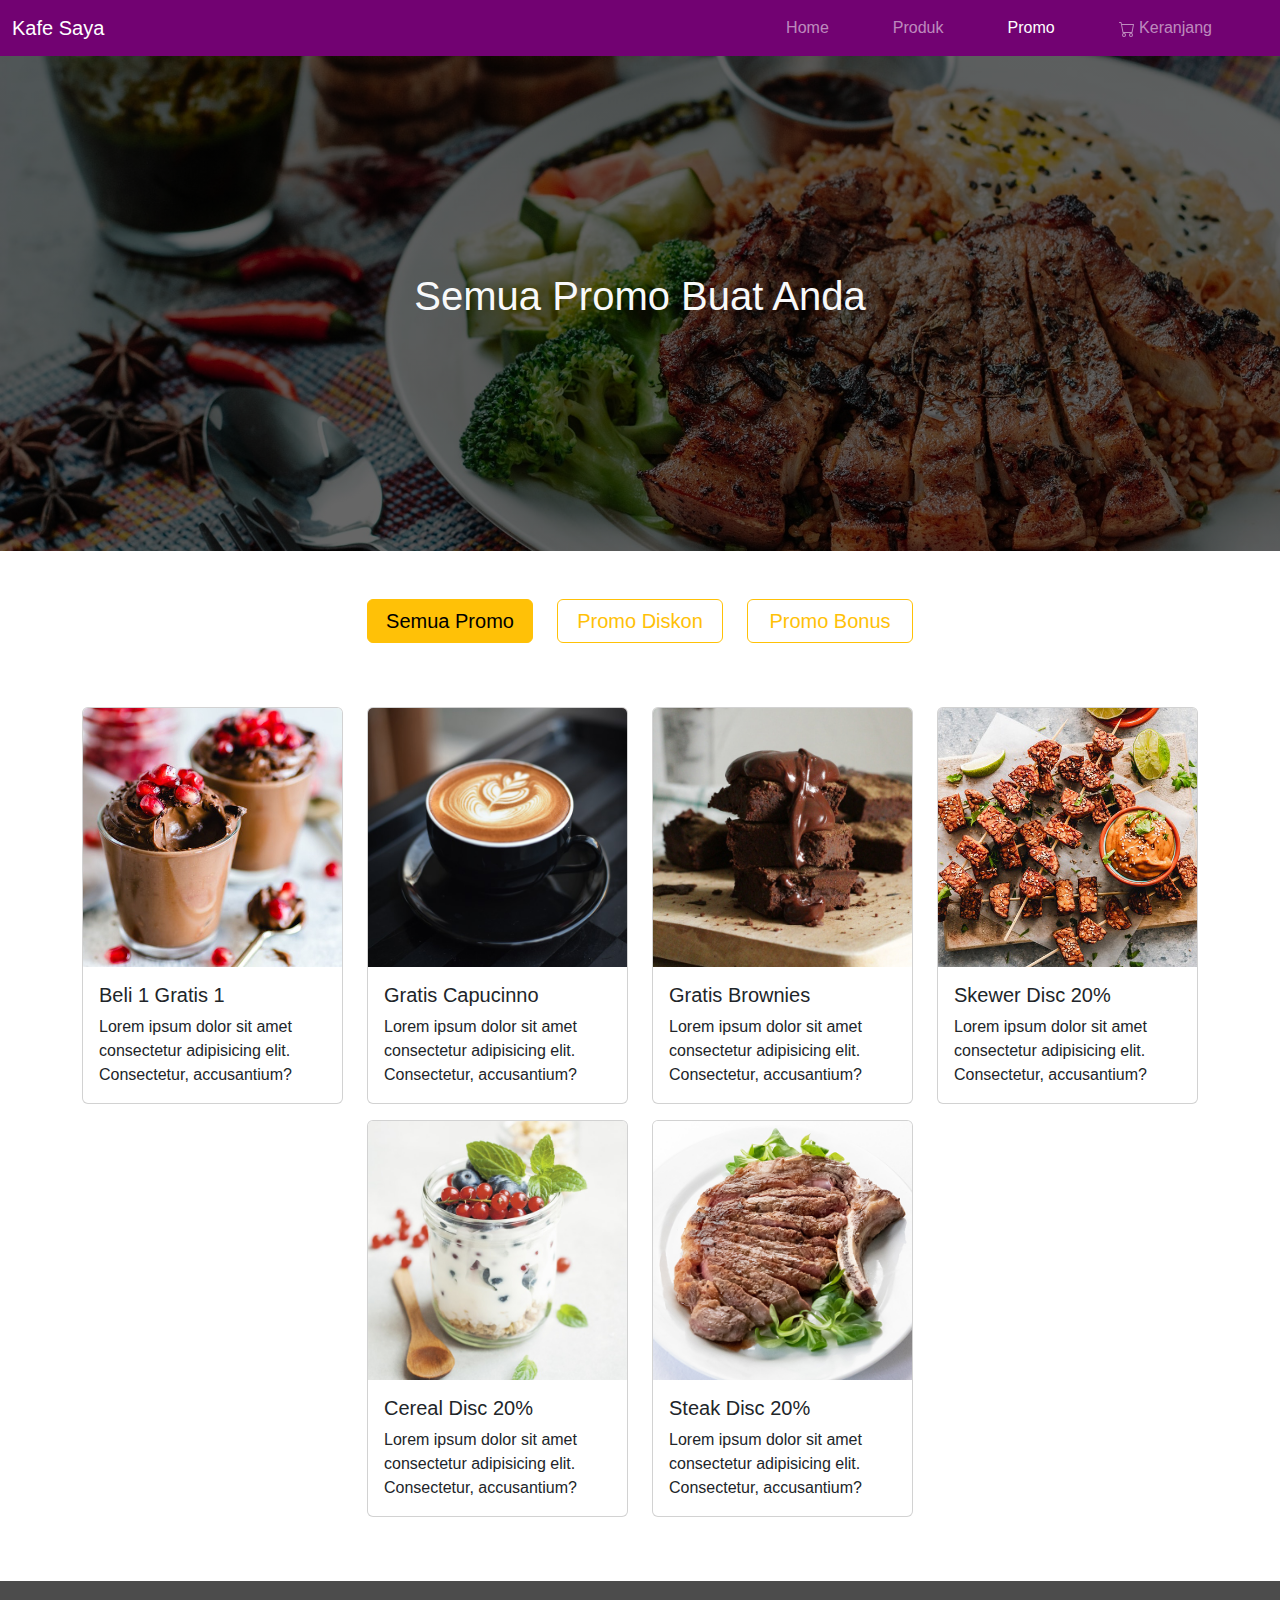
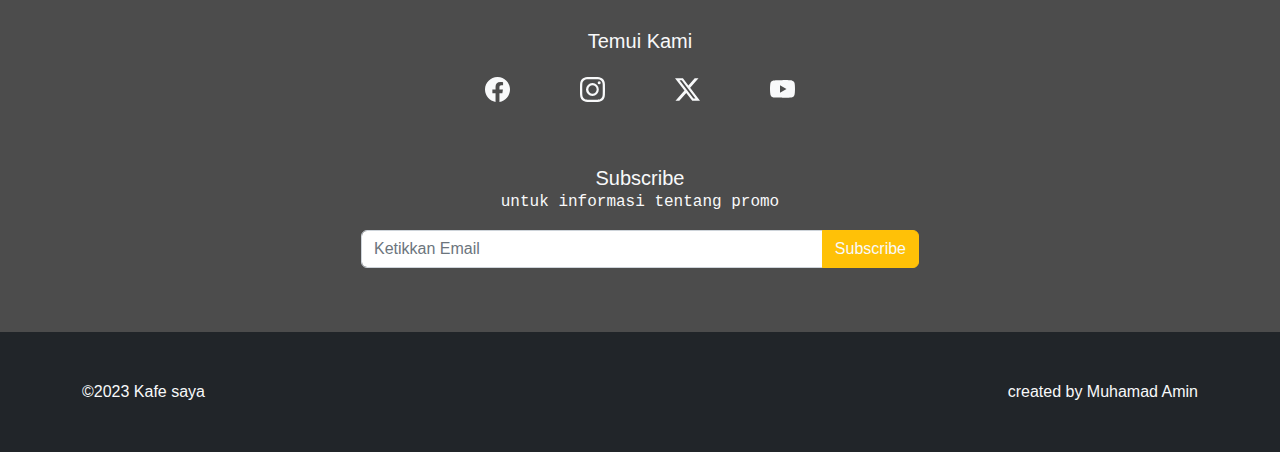
<file: promo.html>
<!DOCTYPE html>
<html lang="en">

<head>
    <meta charset="UTF-8">
    <meta name="viewport" content="width=device-width, initial-scale=1.0">
    <title>Toko Saya | Promo</title>
    <link rel="stylesheet" href="bootstrap-5.2.3-dist/css/bootstrap.min.css">
    <link rel="stylesheet" href="css/style.css">
    <link rel="stylesheet" href="dist/css/lightbox.min.css">
</head>

<body>


    <!-- Navbar Start -->
    <nav class="navbar navbar-expand-md navbar-dark bg-dark sticky-top main-color">
        <div class="container-fluid">
            <button class="navbar-toggler" type="button" data-bs-toggle="collapse"
                data-bs-target="#navbarSupportedContent" aria-controls="navbarSupportedContent" aria-expanded="false"
                aria-label="Toggle navigation">
                <span class="navbar-toggler-icon"></span>
            </button>

            <div class="collapse navbar-collapse" id="navbarSupportedContent">
                <a class="navbar-brand me-auto" href="https://getbootstrap.com">
                    Kafe Saya
                </a>
                <ul class="navbar-nav">
                    <li class="nav-item me-5">
                        <a class="nav-link" href="index.html">Home</a>
                    </li>
                    <li class="nav-item me-5">
                        <a class="nav-link" href="produk.html">Produk</a>
                    </li>
                    <li class="nav-item me-5">
                        <a class="nav-link active" aria-current="page" href="#">Promo</a>
                    </li>
                    <li class="nav-item me-5">
                        <a class="nav-link" href="cart.html" tabindex="-1" aria-disabled="true">
                            <svg xmlns="http://www.w3.org/2000/svg" width="16" height="16" fill="currentColor"
                                class="bi bi-cart" viewBox="0 0 16 16">
                                <path
                                    d="M0 1.5A.5.5 0 0 1 .5 1H2a.5.5 0 0 1 .485.379L2.89 3H14.5a.5.5 0 0 1 .491.592l-1.5 8A.5.5 0 0 1 13 12H4a.5.5 0 0 1-.491-.408L2.01 3.607 1.61 2H.5a.5.5 0 0 1-.5-.5zM3.102 4l1.313 7h8.17l1.313-7H3.102zM5 12a2 2 0 1 0 0 4 2 2 0 0 0 0-4zm7 0a2 2 0 1 0 0 4 2 2 0 0 0 0-4zm-7 1a1 1 0 1 1 0 2 1 1 0 0 1 0-2zm7 0a1 1 0 1 1 0 2 1 1 0 0 1 0-2z" />
                            </svg>
                            Keranjang</a>
                    </li>
                </ul>
            </div>
        </div>
    </nav>
    <!-- Navbar End -->


    <!-- Banner Start -->
    <main class="container-fluid banner-promo d-flex align-items-center">
        <div class="container">
            <h1 class="text-light text-center mb-3">Semua Promo Buat Anda</h1>
        </div>
    </main>
    <!-- Banner End-->


    <!-- Promo Start -->
    <main class="container-fluid py-5">
        <div class="container">

            <!-- Categori Promo Start -->
            <div class="row justify-content-center mb-5">
                <div class="col-sm-4 col-md-3 col-lg-2 mb-3">
                    <button id="semuaPromoBtn" onclick="showAll()" class="btn btn-outline-warning w-100 fs-5">Semua
                        Promo</button>
                </div>
                <div class="col-sm-4 col-md-3 col-lg-2 mb-3">
                    <button id="diskonPromoBtn" onclick="showDiskon()" class="btn btn-outline-warning w-100 fs-5">Promo
                        Diskon</button>
                </div>
                <div class="col-sm-4 col-md-3 col-lg-2 mb-3">
                    <button id="bonusPromoBtn" onclick="showBonus()" class="btn btn-outline-warning w-100 fs-5">Promo
                        Bonus</button>
                </div>
            </div>
            <!-- Categori Promo End -->


            <!-- Isi Promo Start -->

            <!-- Semua Promo Start -->
            <div id="semuaPromo">
                <div class="row justify-content-center">

                    <div class="col-sm-6 col-lg-3 hovered-card mb-3">
                        <div class="card">
                            <a href="image/product/chocolate-mousse.jpg" data-lightbox="chocolate-mousse"
                                data-title="Chocolate Mousse">
                                <img src="image/product/thumb/chocolate-mousse.jpg" class="card-img-top" alt="Es Krim">
                            </a>
                            <div class="card-body">
                                <h5 class="card-title">Beli 1 Gratis 1</h5>
                                <p class="card-text">
                                    Lorem ipsum dolor sit amet consectetur adipisicing elit. Consectetur, accusantium?
                                </p>
                            </div>
                        </div>
                    </div>

                    <div class="col-sm-6 col-lg-3 hovered-card mb-3">
                        <div class="card">
                            <a href="image/product/coffee.jpg" data-lightbox="Cappucinno" data-title="Cappucinno">
                                <img src="image/product/thumb/coffee.jpg" class="card-img-top" alt="Coffee">
                            </a>
                            <div class="card-body">
                                <h5 class="card-title">Gratis Capucinno</h5>
                                <p class="card-text">
                                    Lorem ipsum dolor sit amet consectetur adipisicing elit. Consectetur, accusantium?
                                </p>
                            </div>
                        </div>
                    </div>

                    <div class="col-sm-6 col-lg-3 hovered-card mb-3">
                        <div class="card">
                            <a href="image/product/brownies.jpg" data-lightbox="brownies" data-title="Brownies">
                                <img src="image/product/thumb/brownies.jpg" class="card-img-top" alt="Brownies">
                            </a>
                            <div class="card-body">
                                <h5 class="card-title">Gratis Brownies</h5>
                                <p class="card-text">
                                    Lorem ipsum dolor sit amet consectetur adipisicing elit. Consectetur, accusantium?
                                </p>
                            </div>
                        </div>
                    </div>

                    <div class="col-sm-6 col-lg-3 hovered-card mb-3">
                        <div class="card">
                            <a href="image/product/skewer.jpg" data-lightbox="skewer" data-title="Skewer">
                                <img src="image/product/thumb/skewer.jpg" class="card-img-top" alt="Skewer">
                            </a>
                            <div class="card-body">
                                <h5 class="card-title">Skewer Disc 20%</h5>
                                <p class="card-text">
                                    Lorem ipsum dolor sit amet consectetur adipisicing elit. Consectetur, accusantium?
                                </p>
                            </div>
                        </div>
                    </div>

                    <div class="col-sm-6 col-lg-3 hovered-card mb-3">
                        <div class="card">
                            <a href="image/product/cereal.jpg" data-lightbox="cereal" data-title="Cereal">
                                <img src="image/product/thumb/cereal.jpg" class="card-img-top" alt="Cereal">
                            </a>
                            <div class="card-body">
                                <h5 class="card-title">Cereal Disc 20%</h5>
                                <p class="card-text">
                                    Lorem ipsum dolor sit amet consectetur adipisicing elit. Consectetur, accusantium?
                                </p>
                            </div>
                        </div>
                    </div>

                    <div class="col-sm-6 col-lg-3 hovered-card mb-3">
                        <div class="card">
                            <a href="image/product/steak.jpg" data-lightbox="steak" data-title="Steak">
                                <img src="image/product/thumb/steak.jpg" class="card-img-top" alt="Steak">
                            </a>
                            <div class="card-body">
                                <h5 class="card-title">Steak Disc 20%</h5>
                                <p class="card-text">
                                    Lorem ipsum dolor sit amet consectetur adipisicing elit. Consectetur, accusantium?
                                </p>
                            </div>
                        </div>
                    </div>

                </div>
            </div>
            <!-- Semua Promo End -->

            <!-- Promo Diskon Start -->
            <div id="promoDiskon">
                <div class="row justify-content-center">

                    <div class="col-sm-6 col-lg-3 hovered-card mb-3">
                        <div class="card">
                            <a href="image/product/skewer.jpg" data-lightbox="skewer" data-title="Skewer">
                                <img src="image/product/thumb/skewer.jpg" class="card-img-top" alt="Skewer">
                            </a>
                            <div class="card-body">
                                <h5 class="card-title">Skewer Disc 20%</h5>
                                <p class="card-text">
                                    Lorem ipsum dolor sit amet consectetur adipisicing elit. Consectetur, accusantium?
                                </p>
                            </div>
                        </div>
                    </div>

                    <div class="col-sm-6 col-lg-3 hovered-card mb-3">
                        <div class="card">
                            <a href="image/product/cereal.jpg" data-lightbox="cereal" data-title="Cereal">
                                <img src="image/product/thumb/cereal.jpg" class="card-img-top" alt="Cereal">
                            </a>
                            <div class="card-body">
                                <h5 class="card-title">Cereal Disc 20%</h5>
                                <p class="card-text">
                                    Lorem ipsum dolor sit amet consectetur adipisicing elit. Consectetur, accusantium?
                                </p>
                            </div>
                        </div>
                    </div>

                    <div class="col-sm-6 col-lg-3 hovered-card mb-3">
                        <div class="card">
                            <a href="image/product/steak.jpg" data-lightbox="steak" data-title="Steak">
                                <img src="image/product/thumb/steak.jpg" class="card-img-top" alt="Steak">
                            </a>
                            <div class="card-body">
                                <h5 class="card-title">Steak Disc 20%</h5>
                                <p class="card-text">
                                    Lorem ipsum dolor sit amet consectetur adipisicing elit. Consectetur, accusantium?
                                </p>
                            </div>
                        </div>
                    </div>

                </div>
            </div>
            <!-- Promo Diskon End -->

            <!-- Promo Bonus Start -->
            <div id="promoBonus">
                <div class="row justify-content-center">

                    <div class="col-sm-6 col-lg-3 hovered-card mb-3">
                        <div class="card">
                            <a href="image/product/chocolate-mousse.jpg" data-lightbox="chocolate-mousse"
                                data-title="Chocolate Mousse">
                                <img src="image/product/thumb/chocolate-mousse.jpg" class="card-img-top" alt="Es Krim">
                            </a>
                            <div class="card-body">
                                <h5 class="card-title">Beli 1 Gratis 1</h5>
                                <p class="card-text">
                                    Lorem ipsum dolor sit amet consectetur adipisicing elit. Consectetur, accusantium?
                                </p>
                            </div>
                        </div>
                    </div>

                    <div class="col-sm-6 col-lg-3 hovered-card mb-3">
                        <div class="card">
                            <a href="image/product/coffee.jpg" data-lightbox="Cappucinno" data-title="Cappucinno">
                                <img src="image/product/thumb/coffee.jpg" class="card-img-top" alt="Coffee">
                            </a>
                            <div class="card-body">
                                <h5 class="card-title">Gratis Capucinno</h5>
                                <p class="card-text">
                                    Lorem ipsum dolor sit amet consectetur adipisicing elit. Consectetur, accusantium?
                                </p>
                            </div>
                        </div>
                    </div>

                    <div class="col-sm-6 col-lg-3 hovered-card mb-3">
                        <div class="card">
                            <a href="image/product/brownies.jpg" data-lightbox="brownies" data-title="Brownies">
                                <img src="image/product/thumb/brownies.jpg" class="card-img-top" alt="Brownies">
                            </a>
                            <div class="card-body">
                                <h5 class="card-title">Gratis Brownies</h5>
                                <p class="card-text">
                                    Lorem ipsum dolor sit amet consectetur adipisicing elit. Consectetur, accusantium?
                                </p>
                            </div>
                        </div>
                    </div>

                </div>
            </div>
            <!-- Promo Bonus End -->

            <!-- Isi Promo End -->

        </div>
    </main>
    <!-- Promo End -->


    <!-- Subscribe Start -->
    <div class="container-fluid py-5 content-subscribe text-light">
        <div class="container">
            <h5 class="text-center mb-4">Temui Kami</h5>

            <div class="row justify-content-center">

                <div class="col-sm-1 mb-3 d-flex justify-content-center">
                    <!-- kalau menggunakan cdn, berikan class fs-4 -->
                    <svg xmlns="http://www.w3.org/2000/svg" fill="currentColor" width="25" height="25"
                        class="bi bi-facebook" viewBox="0 0 16 16">
                        <path
                            d="M16 8.049c0-4.446-3.582-8.05-8-8.05C3.58 0-.002 3.603-.002 8.05c0 4.017 2.926 7.347 6.75 7.951v-5.625h-2.03V8.05H6.75V6.275c0-2.017 1.195-3.131 3.022-3.131.876 0 1.791.157 1.791.157v1.98h-1.009c-.993 0-1.303.621-1.303 1.258v1.51h2.218l-.354 2.326H9.25V16c3.824-.604 6.75-3.934 6.75-7.951z" />
                    </svg>
                </div>

                <div class="col-sm-1 mb-3 d-flex justify-content-center">
                    <!-- kalau menggunakan cdn, berikan class fs-4 -->
                    <svg xmlns="http://www.w3.org/2000/svg" width="25" height="25" fill="currentColor"
                        class="bi bi-instagram" viewBox="0 0 16 16">
                        <path
                            d="M8 0C5.829 0 5.556.01 4.703.048 3.85.088 3.269.222 2.76.42a3.917 3.917 0 0 0-1.417.923A3.927 3.927 0 0 0 .42 2.76C.222 3.268.087 3.85.048 4.7.01 5.555 0 5.827 0 8.001c0 2.172.01 2.444.048 3.297.04.852.174 1.433.372 1.942.205.526.478.972.923 1.417.444.445.89.719 1.416.923.51.198 1.09.333 1.942.372C5.555 15.99 5.827 16 8 16s2.444-.01 3.298-.048c.851-.04 1.434-.174 1.943-.372a3.916 3.916 0 0 0 1.416-.923c.445-.445.718-.891.923-1.417.197-.509.332-1.09.372-1.942C15.99 10.445 16 10.173 16 8s-.01-2.445-.048-3.299c-.04-.851-.175-1.433-.372-1.941a3.926 3.926 0 0 0-.923-1.417A3.911 3.911 0 0 0 13.24.42c-.51-.198-1.092-.333-1.943-.372C10.443.01 10.172 0 7.998 0h.003zm-.717 1.442h.718c2.136 0 2.389.007 3.232.046.78.035 1.204.166 1.486.275.373.145.64.319.92.599.28.28.453.546.598.92.11.281.24.705.275 1.485.039.843.047 1.096.047 3.231s-.008 2.389-.047 3.232c-.035.78-.166 1.203-.275 1.485a2.47 2.47 0 0 1-.599.919c-.28.28-.546.453-.92.598-.28.11-.704.24-1.485.276-.843.038-1.096.047-3.232.047s-2.39-.009-3.233-.047c-.78-.036-1.203-.166-1.485-.276a2.478 2.478 0 0 1-.92-.598 2.48 2.48 0 0 1-.6-.92c-.109-.281-.24-.705-.275-1.485-.038-.843-.046-1.096-.046-3.233 0-2.136.008-2.388.046-3.231.036-.78.166-1.204.276-1.486.145-.373.319-.64.599-.92.28-.28.546-.453.92-.598.282-.11.705-.24 1.485-.276.738-.034 1.024-.044 2.515-.045v.002zm4.988 1.328a.96.96 0 1 0 0 1.92.96.96 0 0 0 0-1.92zm-4.27 1.122a4.109 4.109 0 1 0 0 8.217 4.109 4.109 0 0 0 0-8.217zm0 1.441a2.667 2.667 0 1 1 0 5.334 2.667 2.667 0 0 1 0-5.334z" />
                    </svg>
                </div>

                <div class="col-sm-1 mb-3 d-flex justify-content-center">
                    <!-- kalau menggunakan cdn, berikan class fs-4 -->
                    <svg xmlns="http://www.w3.org/2000/svg" width="25" height="25" fill="currentColor"
                        class="bi bi-twitter-x" viewBox="0 0 16 16">
                        <path
                            d="M12.6.75h2.454l-5.36 6.142L16 15.25h-4.937l-3.867-5.07-4.425 5.07H.316l5.733-6.57L0 .75h5.063l3.495 4.633L12.601.75Zm-.86 13.028h1.36L4.323 2.145H2.865l8.875 11.633Z" />
                    </svg>
                </div>

                <div class="col-sm-1 mb-3 d-flex justify-content-center">
                    <!-- kalau menggunakan cdn, berikan class fs-4 -->
                    <svg xmlns="http://www.w3.org/2000/svg" width="25" height="25" fill="currentColor"
                        class="bi bi-youtube" viewBox="0 0 16 16">
                        <path
                            d="M8.051 1.999h.089c.822.003 4.987.033 6.11.335a2.01 2.01 0 0 1 1.415 1.42c.101.38.172.883.22 1.402l.01.104.022.26.008.104c.065.914.073 1.77.074 1.957v.075c-.001.194-.01 1.108-.082 2.06l-.008.105-.009.104c-.05.572-.124 1.14-.235 1.558a2.007 2.007 0 0 1-1.415 1.42c-1.16.312-5.569.334-6.18.335h-.142c-.309 0-1.587-.006-2.927-.052l-.17-.006-.087-.004-.171-.007-.171-.007c-1.11-.049-2.167-.128-2.654-.26a2.007 2.007 0 0 1-1.415-1.419c-.111-.417-.185-.986-.235-1.558L.09 9.82l-.008-.104A31.4 31.4 0 0 1 0 7.68v-.123c.002-.215.01-.958.064-1.778l.007-.103.003-.052.008-.104.022-.26.01-.104c.048-.519.119-1.023.22-1.402a2.007 2.007 0 0 1 1.415-1.42c.487-.13 1.544-.21 2.654-.26l.17-.007.172-.006.086-.003.171-.007A99.788 99.788 0 0 1 7.858 2h.193zM6.4 5.209v4.818l4.157-2.408L6.4 5.209z" />
                    </svg>
                </div>

            </div>

            <h5 class="text-center mt-5 mb-0">Subscribe</h5>
            <p class="text-center font-monospace">untuk informasi tentang promo</p>
            <div class="col-md-8 col-lg-6 offset-md-2 offset-lg-3">
                <div class="input-group mb-3">
                    <input type="text" class="form-control" placeholder="Ketikkan Email" aria-label="Ketikkan Email"
                        aria-describedby="button-addon2">
                    <button class="btn btn-warning text-light" type="button" id="button-addon2">Subscribe</button>
                </div>
            </div>
        </div>
    </div>
    <!-- Subscribe End -->


    <!-- Footer Start -->
    <div class="container-fluid py-5 bg-dark text-light">
        <div class="container d-flex justify-content-between">
            <label>&copy;2023 Kafe saya</label>
            <label>created by Muhamad Amin</label>
        </div>
    </div>
    <!-- Footer End -->


    <script src="bootstrap-5.2.3-dist/js/bootstrap.bundle.min.js"></script>
    <script src="dist/js/lightbox-plus-jquery.min.js"></script>

    <script>

        let btnSemuaPromo = $('#semuaPromoBtn');
        let btnDiskonPromo = $('#diskonPromoBtn');
        let btnBonusPromo = $('#bonusPromoBtn');

        let semuaPromoView = $('#semuaPromo');
        let diskonPromoView = $('#promoDiskon');
        let bonusPromoView = $('#promoBonus');


        diskonPromoView.hide();
        bonusPromoView.hide();
        btnSemuaPromo.addClass('active');


        function showAll() {
            btnSemuaPromo.addClass('active');
            btnBonusPromo.removeClass('active');
            btnDiskonPromo.removeClass('active');

            bonusPromoView.hide(1000);
            diskonPromoView.hide(1000);
            semuaPromoView.show(1000);
        }

        function showDiskon() {
            btnSemuaPromo.removeClass('active');
            btnBonusPromo.removeClass('active');
            btnDiskonPromo.addClass('active');

            semuaPromoView.hide(1000);
            bonusPromoView.hide(1000);
            diskonPromoView.show(1000);
        }

        function showBonus() {
            btnSemuaPromo.removeClass('active');
            btnDiskonPromo.removeClass('active');
            btnBonusPromo.addClass('active');

            semuaPromoView.hide(1000);
            diskonPromoView.hide(1000);
            bonusPromoView.show(1000);
        }

    </script>
</body>

</html>
</file>
<file: css/style.css>
body {
    font-family: cursive, 'Trebuchet MS', 'Lucida Sans Unicode', 'Lucida Grande', 'Lucida Sans', Arial, sans-serif;
}

.main-color {
    background-color: rgb(114, 2, 114) !important;
}

.banner {
    height: 80vh;
    background: linear-gradient(rgba(0, 0, 0, 0.4), rgba(0, 0, 0, 0.4)), url('../image/banner.jpg');
    background-size: cover;
    background-position: center;
}

.hovered-card {
    transition: 0.3s;
    -webkit-transition: 0.3s;
    -moz-transition: 0.3s;
    -ms-transition: 0.3s;
    -o-transition: 0.3s;
}

.hovered-card:hover {
    transform: scale(1.1);
    -webkit-transform: scale(1.1);
    -moz-transform: scale(1.1);
    -ms-transform: scale(1.1);
    -o-transform: scale(1.1);
}

.icon-service {
    width: 90px;
    height: 90px;
    color: #fff;
    border: 2px solid #fff;
    border-radius: 50%;
    -webkit-border-radius: 50%;
    -moz-border-radius: 50%;
    -ms-border-radius: 50%;
    -o-border-radius: 50%;
}

.content-subscribe {
    background-color: rgba(0, 0, 0, 0.7);
}

.banner-produk {
    height: 55vh;
    background: linear-gradient(rgba(0, 0, 0, 0.6), rgba(0, 0, 0, 0.6)), url('../image/banner.jpg');
    background-size: cover;
    background-position: center;
}

.banner-promo {
    height: 55vh;
    background: linear-gradient(rgba(0, 0, 0, 0.6), rgba(0, 0, 0, 0.6)), url('../image/banner.jpg');
    background-size: cover;
    background-position: center;
}
</file>
